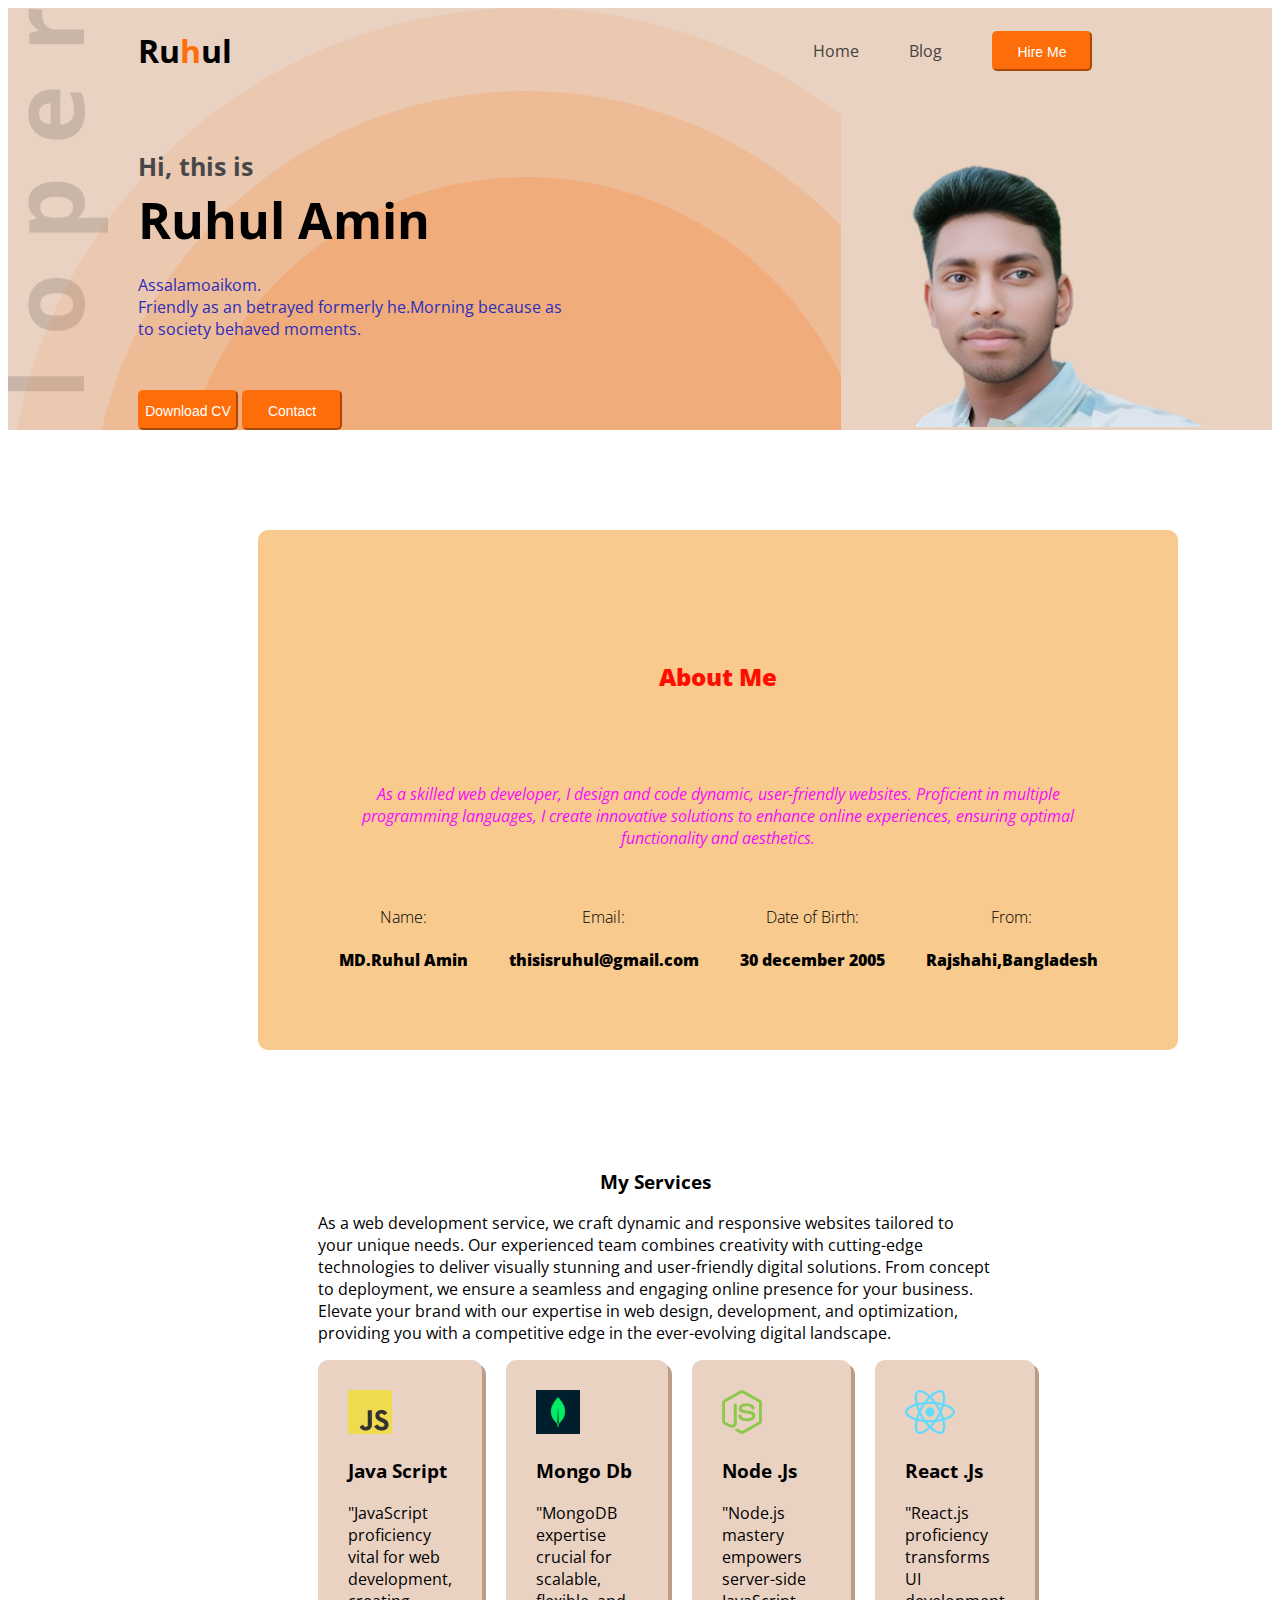
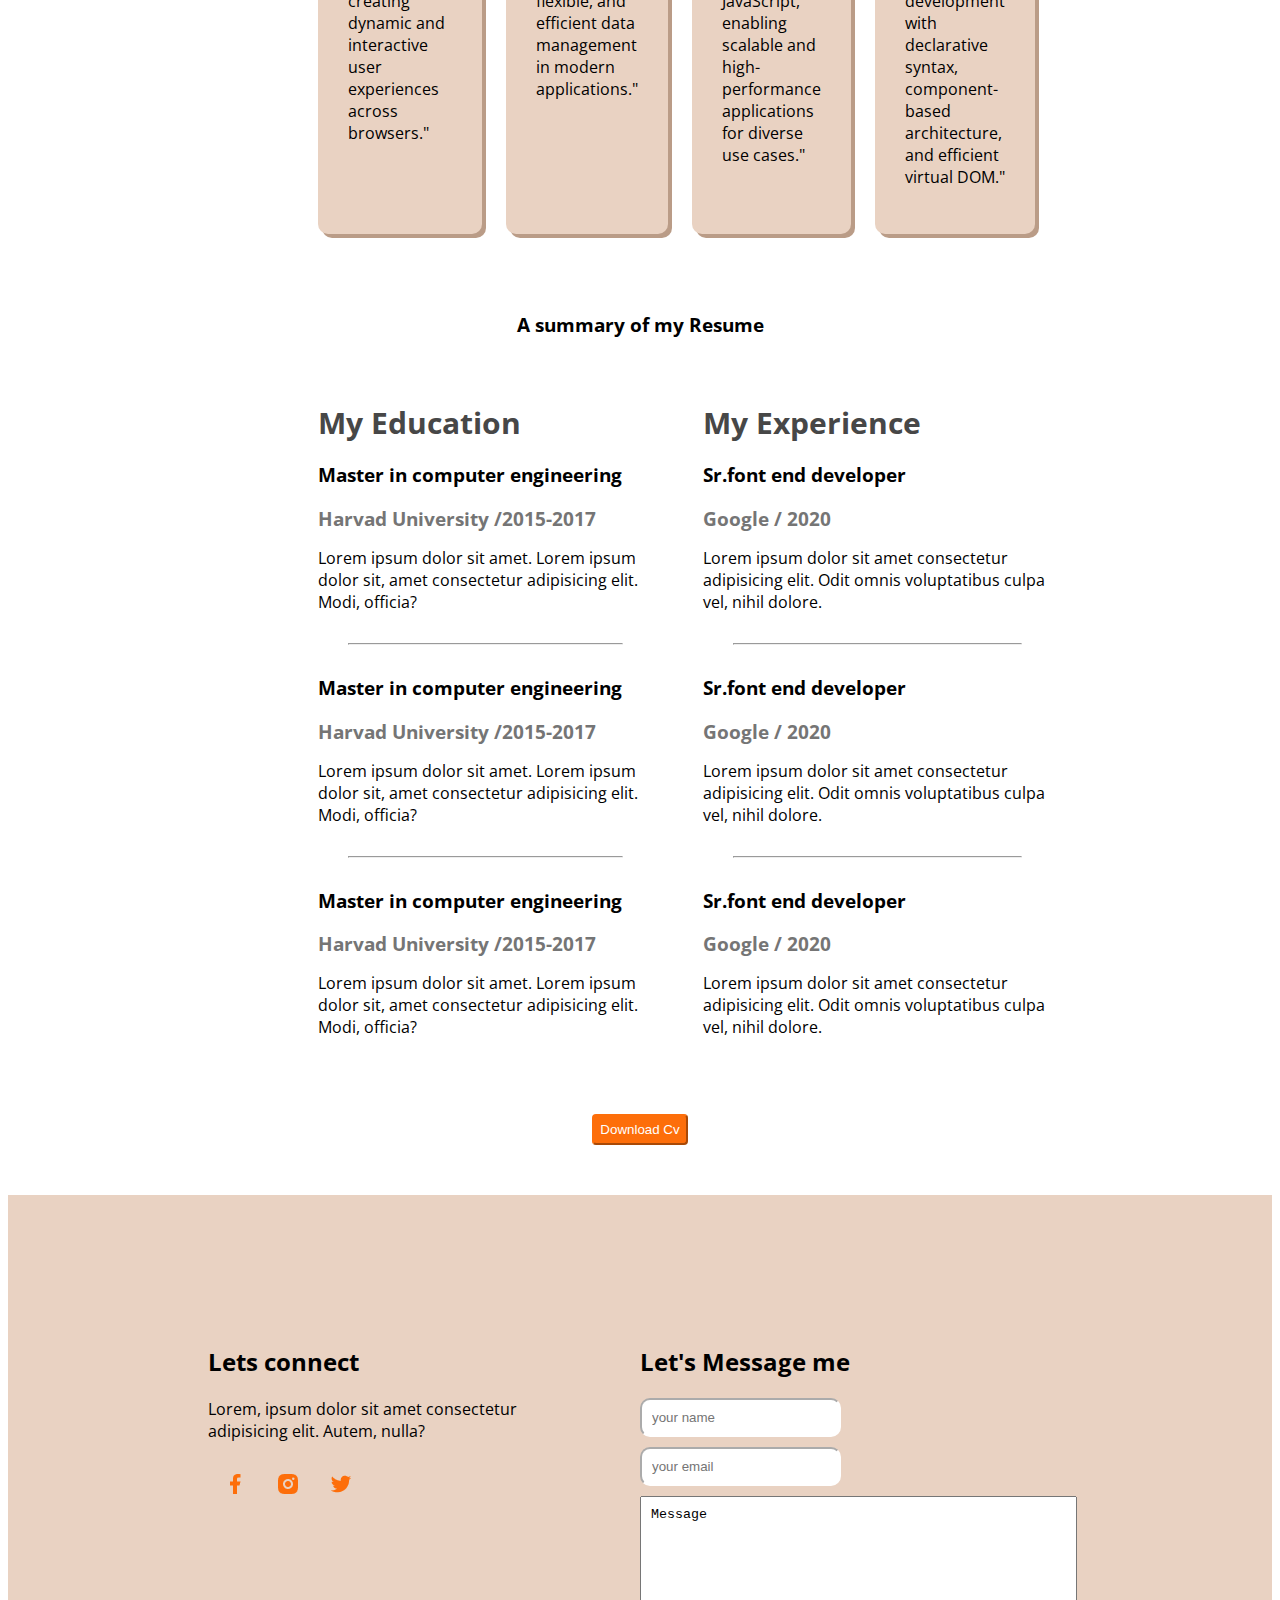
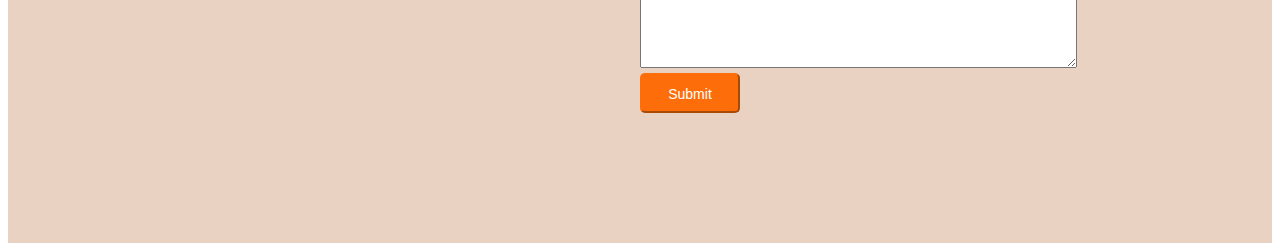
<file: index.html>
<!DOCTYPE html>
<html lang="en">
<head>
    <meta charset="UTF-8">
    <meta name="viewport" content="width=device-width, initial-scale=1.0">
    <title>portfolio website 1</title>
    <link rel="preconnect" href="https://fonts.googleapis.com">
<link rel="preconnect" href="https://fonts.gstatic.com" crossorigin>
<link href="https://fonts.googleapis.com/css2?family=Open+Sans&display=swap" rel="stylesheet">
    <link rel="stylesheet" href="style.css">
</head>
<body>
    <header class="header">
<nav>
    <h1 class="nav title">Ru<span class="text-primary">h</span>ul</h1>
    <ul>
        <li><a href="index.html">Home</a></li>
        <li><a href="blog.html">Blog</a></li>
        <li><button class="button-primary">Hire Me</button></li>
    </ul>
</nav>
<div class="banner">
    <div class="banner-content">
        <h3 class="banin"> Hi, this is </h3>
        <h1 class="name">Ruhul Amin</h1>
        <p class="para">Assalamoaikom. <br>Friendly as an betrayed formerly he.Morning because as to society behaved moments.</p>
        <button class="button-primary">Download CV</button>
   <button  class="button-primary">Contact</button>
    </div>
    <img class="profile" src="photo/ruhul2.png" alt="">
</div>
    </header>
    <main>
<section class="about">
    <h2 class="sectiontitle">About Me</h2>
    <p class="sectiondes">
        As a skilled web developer, I design and code dynamic, user-friendly websites. Proficient in multiple programming languages, I create innovative solutions to enhance online experiences, ensuring optimal functionality and aesthetics.</p> 
        <div class="avoutinfocontainer">
            <div class="aboutinfo">
                <h4 class="info-title">Name:</h4>
                <p class="info-des">MD.Ruhul Amin</p>
            </div>
            <div class="aboutinfo">
                <h4 class="info-title">Email:</h4>
                <p class="info-des">thisisruhul@gmail.com</p>
            </div>
            <div class="aboutinfo">
                <h4 class="info-title">Date of Birth:</h4>
                <p class="info-des">30 december 2005</p>
            </div>
            <div class="aboutinfo">
                <h4 class="info-title">From:</h4>
                <p class="info-des">Rajshahi,Bangladesh</p>
            </div>
        </div>




</section>
<section class="service">
    <h3 class="section-title">My Services</h3>
    <p id="what" class="section-des">
        
As a web development service, we craft dynamic and responsive websites tailored to your unique needs. Our experienced team combines creativity with cutting-edge technologies to deliver visually stunning and user-friendly digital solutions. From concept to deployment, we ensure a seamless and engaging online presence for your business. Elevate your brand with our expertise in web design, development, and optimization, providing you with a competitive edge in the ever-evolving digital landscape.</p>
<div class="skillcontainer">
    <div class="skill">
        <img src="photo/js.png" alt="">
        <h3 class="skilltitle">Java Script</h3>
        <p class="skilldes">"JavaScript proficiency vital for web development, creating dynamic and interactive user experiences across browsers."</p>
    </div>
    <div class="skill">
        <img src="photo/mongo1.png" alt="">
        <h3 class="skilltitle">Mongo Db</h3>
        <p class="skilldes">
            "MongoDB expertise crucial for scalable, flexible, and efficient data management in modern applications."</p>
    </div>
    <div class="skill">
        <img src="photo/nodejs.png" alt="">
        <h3 class="skilltitle">Node .Js</h3>
        <p class="skilldes">"Node.js mastery empowers server-side JavaScript, enabling scalable and high-performance applications for diverse use cases."</p>
    </div>
    <div class="skill">
        <img src="photo/react1.png" alt="">
        <h3 class="skilltitle">React .Js</h3>
        <p class="skilldes">
            "React.js proficiency transforms UI development with declarative syntax, component-based architecture, and efficient virtual DOM."</p>
    </div>
</div>
</section>

<!-- resume sectiomn -->
    <section>
        <h3 class="section-title">
            A summary of my Resume
        </h3>

        <div class="resumecontai">
            <div class="resumecol">
                <h2 class="title3">My Education</h2>

                <div class="resume-item">
                    <h3 class="resumeitemtitle">
                        Master in computer engineering
                    </h3>
                    <h3 class="resumein">Harvad University /2015-2017</h3>
                    <p class="resumeinfor">Lorem ipsum dolor sit amet. Lorem ipsum dolor sit, amet consectetur adipisicing elit. Modi, officia?</p>
               
                </div>
                <hr>
                <div class="resume-item">
                    <h3 class="resumeitemtitle">
                        Master in computer engineering
                    </h3>
                    <h3 class="resumein">Harvad University /2015-2017</h3>
                    <p class="resumeinfor">Lorem ipsum dolor sit amet. Lorem ipsum dolor sit, amet consectetur adipisicing elit. Modi, officia?</p>
               
                </div>
                <hr>
                <div class="resume-item">
                    <h3 class="resumeitemtitle">
                        Master in computer engineering
                    </h3>
                    <h3 class="resumein">Harvad University /2015-2017</h3>
                    <p class="resumeinfor">Lorem ipsum dolor sit amet. Lorem ipsum dolor sit, amet consectetur adipisicing elit. Modi, officia?</p>
               
                </div>
            </div>
            <div class="resumecol">
                <h2 class="title3">My Experience</h2>
                
           
                <div class="resume-item">
                      <h3 class="resumeitemtitle">Sr.font end developer</h3>
                      <h3 class="resumein">Google / 2020</h3>
                     <p class="resumeinfor">Lorem ipsum dolor sit amet consectetur adipisicing elit. Odit omnis voluptatibus culpa vel, nihil dolore.</p>
                
            </div>
            <hr>
            <div class="resume-item">
                <h3 class="resumeitemtitle">Sr.font end developer</h3>
                <h3 class="resumein">Google / 2020</h3>
               <p class="resumeinfor">Lorem ipsum dolor sit amet consectetur adipisicing elit. Odit omnis voluptatibus culpa vel, nihil dolore.</p>
          
      </div>
            <hr>
            <div class="resume-item">
                <h3 class="resumeitemtitle">Sr.font end developer</h3>
                <h3 class="resumein">Google / 2020</h3>
               <p class="resumeinfor">Lorem ipsum dolor sit amet consectetur adipisicing elit. Odit omnis voluptatibus culpa vel, nihil dolore.</p>
          
      </div>
        </div>
        
    </section>
    <div class="download">
        <button class="btn">Download Cv</button>
    </div>
    </main>
    <footer>
     <div class="footercolom">

        <h2 class="hed">Lets connect</h2>
        <p class="parag">Lorem, ipsum dolor sit amet consectetur adipisicing elit. Autem, nulla?</p>
       <div class="sociallink">
        <a href=https://www.facebook.com/profile.php?id=100075508398981><img src="photo/facebook.png" alt=""></a>
        <a href=""><img src="photo/insta.png" alt=""></a>
        
        <a href=""><img src="photo/twitter.png" alt=""></a>

       </div>
     </div>


     <div class="footercolom">
        <h2 class="hed">Let's Message me</h2>
        <form action="">
            <input id="one" placeholder="your name" type="text"> <br>
            <input id="two" placeholder="your email" type="text">
        </form>
        <textarea name="" id="ts" cols="50" rows="10">Message</textarea>
        <br> <button class="button-primary">Submit</button>

     </div>
    
    </footer>
</body>
</html>
</file>
<file: style.css>
/* *{
    margin: 0px;
    padding: 0px;
  } */
  body{
    font-family: 'Open Sans', sans-serif;
  }

/* nav releted style */
nav{
    display: flex;
    justify-content: space-between;
    align-items: center;
    margin: 0 130px;
}
.text-primary{
    color:#FD6E0A;
}
.button-primary{
   
    border-radius: 5px;
    background-color: #FD6E0A;
    border-color: #FD6E0A;
    height: 40px;
    width: 100px;
    color: white;
    font-size: 14px;
    font-weight: 500;
    padding:6px 4px 4px 4px;
    padding-left: 4px;
    text-align: center;
    
   
}
.nav title{
    color: #181818;
    font-size: 845px;
    font-weight: 900;
}
nav > ul{
    display: flex;
    align-items: center;
}
nav li {
    list-style: none;
    margin-right: 50px;
    
}
nav a{
    text-decoration: none;
    color: rgb(70, 65, 59);
}
/* header style  */
.header{
    background-color: #e9d2c2;
    background-image: url("photo/header_bg.png"),url("photo/developer\ \(1\).png");
    background-repeat: no-repeat;
    background-position: bottom right,top left, padding:5px;
    
    
}
.banner{
    padding: 30px 30px 0px 130px;
    display: flex;
    align-items: center;
    justify-content: space-between;
}
.profile{
    height: 300px;
    width: 800px;
}
.banner-content{
    max-width: 500px;

}
.banin{
    font-size: 25px;
    color: #474747;
    margin-bottom: 0px;
}
.name{
    font-size: 50px;
    font-weight: 700;
    margin-top: 3px;
    margin-bottom: 20px;
}
.para{
    margin-top: 5px;
    margin-bottom: 50px;
    color: rgb(43, 45, 186);
}
/* main style */
.about{
    padding: 60px 60px 60px 60px;
    margin-top: 100px;
    margin-left: 250px;
    margin-right: 110px;
    border-radius: 10px;
    background-color: rgb(248, 202, 142);
    text-align: center;
    width: 800px;
    height: 400px;
}
.sectiontitle{
    padding: 50px;
    color: rgb(255, 13, 0);
    font-weight: 800;
}
.sectiondes{
    padding: 20px;
    font-style: italic;
    color: #f50afd;
}
.avoutinfocontainer{
    display: flex;
    justify-content: space-around;
    
}
.aboutinfo{
    text-align: center;
   
}
.info-title{
    font-style: normal;
    font-weight: 100;
   
}
.info-des{
    font-weight: 800;
   

}


.service{
    align-items: center;
    margin-top: 40px;
    margin-left: 250px;
    margin-right: 220px;
    padding: 60px 60px 60px 60px;
}
.section-title{
    text-align: center;
}
.skillcontainer{
    display: flex;
    margin-top: 10px;
    gap: 24px;
}
.skill{
    padding: 30px;
    background-color: #e9d2c2;
  
    border-radius: 10px;
    box-shadow: #ba9c87 4px 4px;
}

/* resume style */

.title3{
font-size: 30px;
font-weight: 700;
color: #474747;
margin-bottom: 10px;
}
.resumecontai{
    display: flex;
    gap: 50px;
    margin: 10px;
    margin-top: 40px;
    margin-left: 310px;
    margin-right: 220px;
}
.resumeitemtitle{
    margin-bottom: 10px;
}
.resumein{
    color: #757575;
    margin-bottom: 10px;
}
.resumecontai hr {
    margin: 30px 30px;
}
.download{
    text-align: center;
  
}
.btn{
    background-color: #FD6E0A; 
    margin-top: 50px;
    border-color: #FD6E0A;
    padding: 6px;
    border-radius: 4px;
    color: white;

}
/* footer style */

footer{
    display: flex;
    background-color: #e9d2c2;
    padding: 130px 200px;
    gap: 100px;
    margin-top: 50px;
}
.footercolom{
    width: 50%;
}
#one{
    padding: 10px;
    border-radius: 10px;
    border-color: white;
}
#two{
    padding: 10px;
    border-radius: 10px;
    border-color: white;
    margin-top: 10px;
    margin-bottom: 10px;
}
#ts{
    padding: 10px;
}
.bt{
    font-size: large;
    font-weight: 400;
    padding: 13px;
    background-color: #FD6E0A;
    color: white;
    border-color: #FD6E0A;
    border-radius: 5px;
    margin-top: 10px;
}
.parag{
    margin-top: 15px;
    margin-bottom: 15px;

}
.sociallink{
    padding: 15px;
}
.sociallink a{
    margin-right: 25px;

}
</file>
